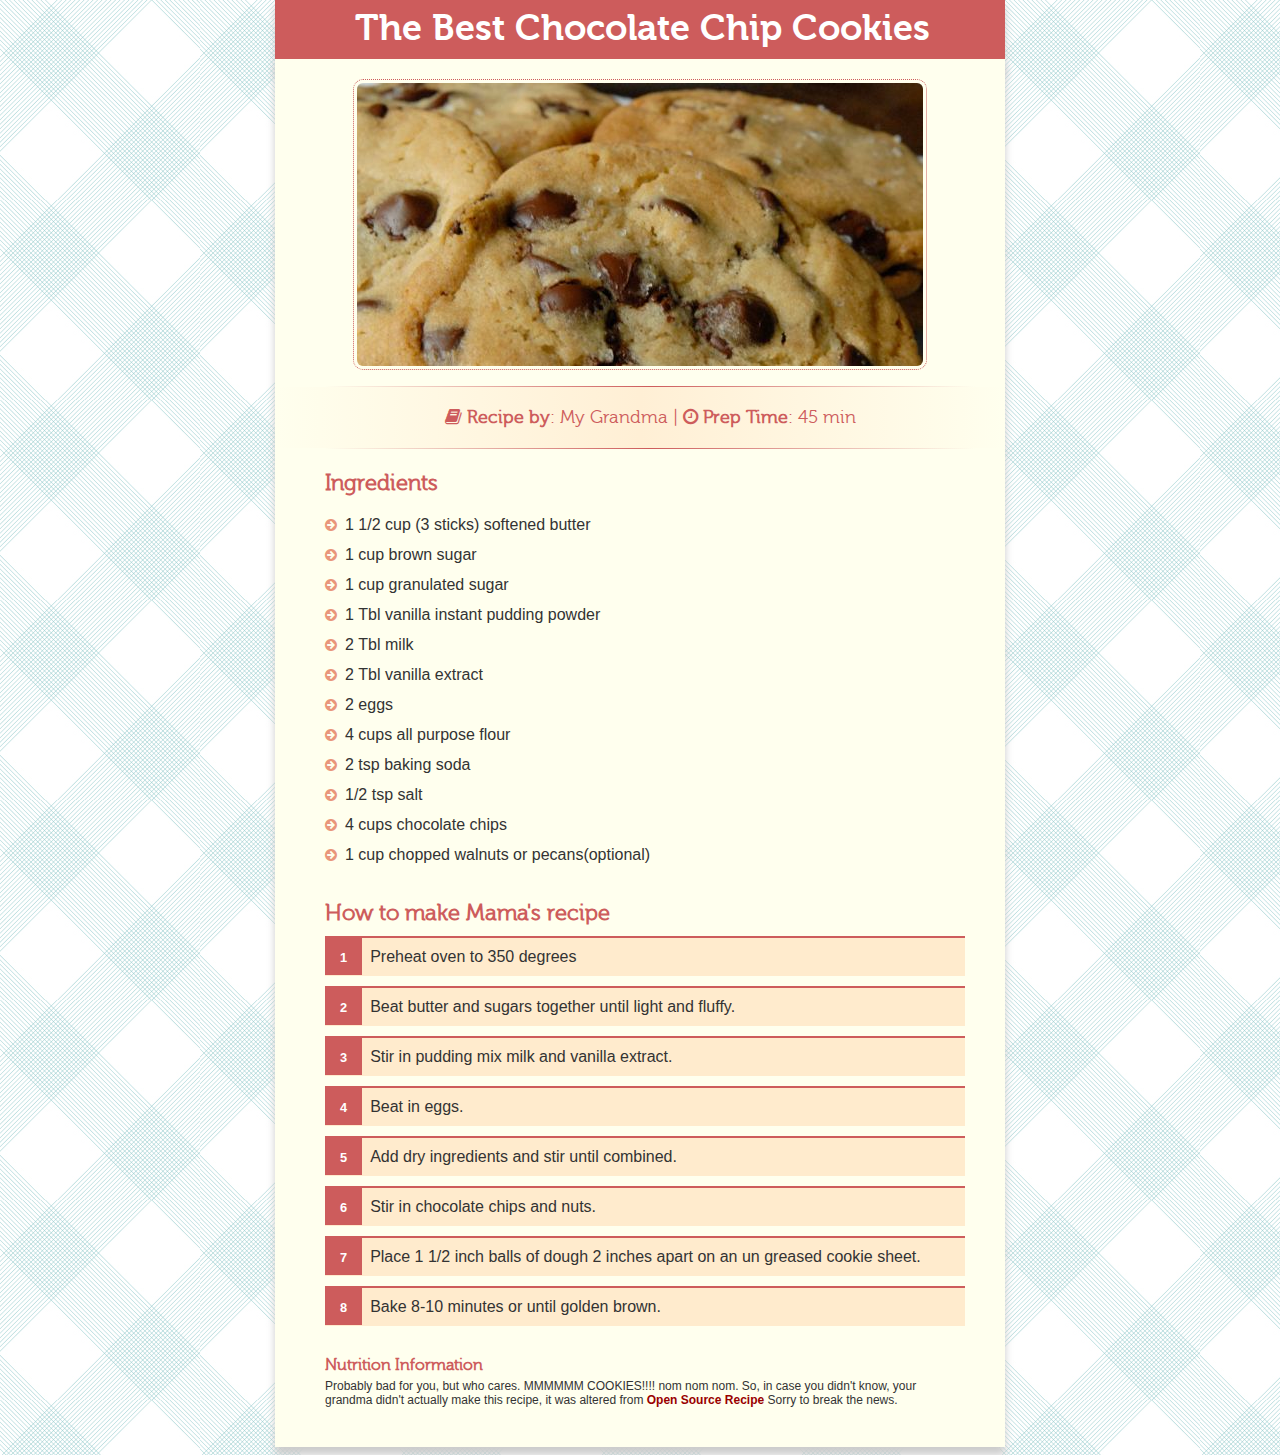
<file: cookie_recipe/index.html>
<!DOCTYPE html>
<html>
  <head>
      <title> Grandma's Special Cookies </title>
      <link rel="stylesheet" type="text/css" href="recipe-styling.css">
      <link rel="stylesheet" href="http://cdnjs.cloudflare.com/ajax/libs/font-awesome/4.4.0/css/font-awesome.min.css">
  </head>

  <body>
<!--Recipe Title-->
    <div id="recipetitle">The Best Chocolate Chip Cookies</div>

<!--Cookies image-->
    <div id="page-wrap">
      <header>
        <img src="images\cookies.jpg">
      </header>

<!--Recipe by & Prep time-->
<hr class="style-one">
    <p class= "spacebefore">
      <i class="fa fa-book"></i><b> Recipe by</b>: My Grandma    | <i class="fa fa-clock-o"></i><b> Prep Time</b>: 45 min
    </p>
<hr class="style-one">

 <!--Ingredients section below-->
  <h3>Ingredients</h3>
    <ul>
      <li>1 1/2 cup (3 sticks) softened butter</li>
      <li>1 cup brown sugar</li>
      <li>1 cup granulated sugar</li>
      <li>1 Tbl vanilla instant pudding powder</li>
      <li>2 Tbl milk </li>
      <li>2 Tbl vanilla extract</li>
      <li>2 eggs</li>
      <li>4 cups all purpose flour</li>
      <li>2 tsp baking soda</li>
      <li>1/2 tsp salt</li>
      <li>4 cups chocolate chips</li>
      <li>1 cup chopped walnuts or pecans(optional)</li>
    </ul>

<!--Recipe Method below-->
<h3>How to make Mama's recipe</h3>
    <ol class="custom-counter">
      <li>Preheat oven to 350 degrees</li>
      <li>Beat butter and sugars together until light and fluffy.</li>
      <li>Stir in pudding mix milk and vanilla extract.</li>
      <li>Beat in eggs.</li>
      <li>Add dry ingredients and stir until combined.</li>
      <li>Stir in chocolate chips and nuts.</li>
      <li>Place 1 1/2 inch balls of dough 2 inches apart on an un greased cookie sheet.</li>
      <li>Bake 8-10 minutes or until golden brown.</li>
    </ol>

<!--Nutritional info below-->
<h6> Nutrition Information </h6>
<p class="nutri">
    Probably bad for you, but who cares. MMMMMM COOKIES!!!! nom nom nom. So, in case you didn't know, your grandma didn't actually make this recipe, it was altered from <a href="http://www.opensourcefood.com/people/Amanori/recipes/mamas-recipe-the-best-chocolate-chip-cookies" target="_blank">Open Source Recipe</a>
    Sorry to break the news.
</p>

    </div>
  </body>
</html>
</file>
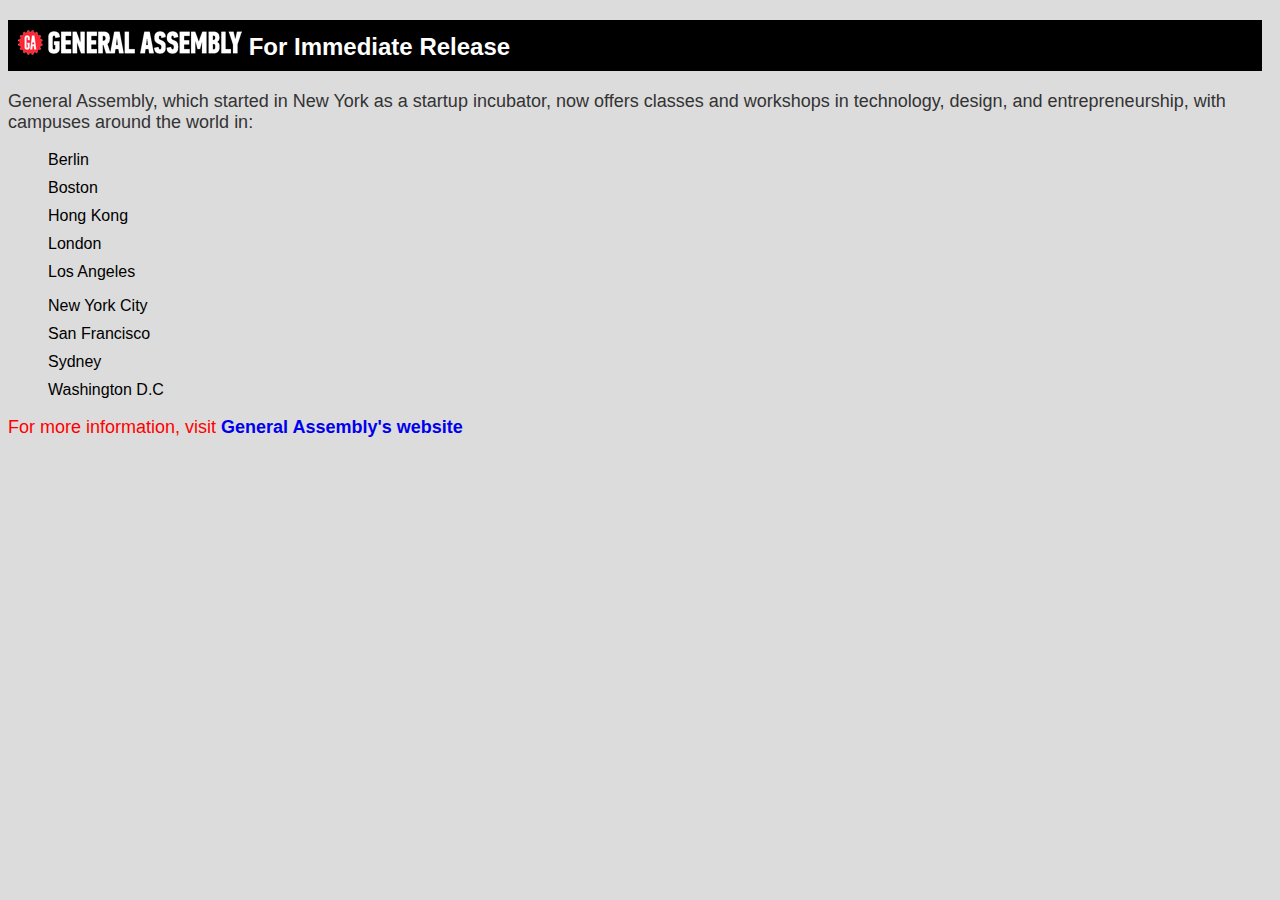
<file: ga_press_release/index.html>
<!DOCTYPE html>

<html>
	<head>
		<title> My first webpage </title>
		<link rel="stylesheet" type="text/css" href="styling.css">
	</head>

	<body>
		<header>
			<h2>
			<img src="[data-uri]%2BahN6jCgoQgMTPz88H9oEEwO1XEUj6A6FRtPI9JMsKVKg%2FBZ1HZUOxasuQPBtQrPJewc7AJHiNiCQ%2BATJQB5putKH8JP8IRBWojgdRKLlay672l1XNC5v1qB6PUZECUTE9U8cMR%2BLMun1eSy%2B%2B6lShoCQ%2BKmw5bkmXbdJSQ5pE06kdFaIADv3QVJH6m%2F4kc5wYqpfM4z0vQoGpslqPS%2BKgqOpmJNHvh5LB4d4WVL0cJEYMqqNkIzFCUjU1b6wOQJtPh0K9dmNRrMYl9BhaB826DUL6fF%2BRhOedKjuQNu8PpMwG8H9kLfIZnQZ0QrchbVCq9nWUa9AM%2FRGQxBMgIs2ij7BnE6UgoeD0AN6SizqqtXMUhMSYquZ7zHo%2BeMtTCkFHXXo3zbkEJlHC03PSOW3p1lSdNxSRxAfB6CLpXHN48cLQGHoPe1ZSeLVNejoHe%2B5TIxKjLbxlH4WiV2p9EIlFZHqsumPNrAOc842OUHG1v22qN5vEiEUf1HwXiZGfdBab4T%2FWPgiJXKVuIkkmIG1uIFUOICn%2FTpaZSP%2BdOieQJtevD7JgxcPYuTMwiSsgEC2Ee05SWApK1%2BEtOSwP9StlJjHGq%2FlWs54H3nKHQtBeeMsQEiUTfSadB5aPq5rqPKYIJD6IQ29I5wMlsPRHwz2rKKDpp6S7cE8Z028Jb%2FnZzjkASZY8f7xvEcv%2Fj2vbtm3btm3bto2ZtW3O2baNWc7t7Py%2Fvxfd39h7l5FvpqqvO3gZkYtXT11Vn8qszKp3iQB%2BK46%2FR2vrE9pNucdClg1FwvKYHoqPelqUbxbPOyDKv3QNTKNFWYyj%2BZ5dfBVI3vZLpDj6q3NBrZZv%2B%2BHKXQLIVhjI6miOYn8GL3sRf5lzDo852rjzrRpA8o1AygMOMI76vJSui5lwtLQAsJLHqLo4hAB%2BYwMgQSskGqwldIklnGEBkO7n%2F0MIjzUR5xZiRzQRThuwBWZyl9AOhJlcVQCkEBQq73vWCkBd3uczTQBsr1jSSizbp1jzRP4LZwCJ0G7AMjTocAv1273kdzVzFQfqtgbWbAF2RQD9xwB5SgH5HC1RDVi4Bli7DWjdyw%2BhA2XAElZuchoNO0ah75iJ8QVoaBGkvO3oK8rxjY4%2BJwGkS%2FS5oqU4P5HyJd0pWwB%2FlM9g50muABjDcq3TThINNgfe0iOMAI6HtwwV52od9QMP13spXe0PlcHnsuKi3eccuZ82wCl1vo%2BWTgNwo3jvAmwLIwD5LofYB%2BWgVN4QwLTsK24ZzbLXxfH5jvoCF248nBFVmjwIAOaAlKckULE%2B8MU34lbTgSwFgQZtXa%2BwN2AJXe6p3x2t0eoTnIn6h6M%2BTek%2Fu%2BUrR9NQvxZlL3De8pE4foSjk9REjo6DLg2DALCn8owUPP%2BWODeK5eWU%2BUekaLAz8JY1YQQwEt6yU5y7QZQ%2FcDQfwflMlK2je%2FtEHF%2FJe00Xx%2BM4V%2BytdPoKSp0np0unAfiDo%2Bld7z0ZFEMA3%2BfxPIp73t4QQK1ut7NOHmmW0YeAS5gY7QZNRaEKAYCyFwWGToJfXnTAXU9Wrt5xACwEdHG57CcvOefTPaX6LWHn4V1kdEzoNvGiJ4UvfY2dcDgtWjJaQL1DS%2FUGcHMQAHbUn6ECeMdVtkaUvQEGOWiJP4G33AoTgIk4oHnPuTmXo66TgRrX4LObwat1rKPstDyx4pohPL8y52uHHR3jaFX%2BhgEKgMX099cBpHRxBZneswTwA1fbvCitlQWA7ZQ276B4esmeAZjnQyRDy36LULA8ASwCTJoHv6zeATRqy671IpC5IDBhFp7Jy28SPFdwxgncoMeYsT4gie6CqgAeFyFbn9DkCoAHggDwRzbiSgsAO1kDqLt674MVz856HxT%2Bth9BIZypwgBgOhF5jRHucjQjel4W8DeWe7VTEVo2tyxywZ9cuWaQAmDxIAA86gL9aRAA%2Bji4fC49IAsA0wrPJ5rGRXsHh4XeYzqgWosXUbwaXUgCOJFTtHW7geadgadxwPWoAICrtrpmVd%2FASVME3E53kKZkzTjUaB2FDkOrOuqT6g2gpyYPhQWktGanMAWwvSGA0nJdFmWH3Pk%2FEQh5WYTtnzAAEmoAq4jOeU10rDgGyHzUeRDCa8p4As6BREA%2BUo1UegNYJAgAf2X5QlAsAPyYudb5iptcyhRA6n75e4T7WeEPAHuNe%2Bqf8xE%2BSAA3RzjHygItuwJ1WgLZnLJjruDS%2FYdAzWbPoqHUQLCmSGWg09AFjvqEhgRANvQNoSsNANzHgIEpgO8pz8nvAeDbzB%2FtVCKN612%2FZ6Io20JA3dIuDAAOEfe5zLp3Sx%2BRyNYkhnna5rRsJnPb9xl8y6IAKOVlpc5L0Op6AQgGdF4JAsCnwiNx98vElgC2gSZKPtqBYVJNVG56DAXK6QBuiQQy5vfP%2FfzH8zrlUa8CbmnTC8gl5oFOsh412%2BxArxm5HPVJVQA8yhHyFEdYtw5hI5ukIW4aAPi1EqK2TUOUEQCaSPt4ckbTOKcSnSXkAK6CS5jjmySDKSJpL99Vyl6e56NWFIEMrf67CQBNpCYH4m%2BFdXlNRLpjrAHU5SKYx7MEMI37HbX5JJVR0ClLWqAkXVDNAlZtDLTtCdRqEQiwfPUtcOtFYM02IOZ3YOSUwDVuF7RsLWBdRAVHfZoqAB7hj32kvPRqizzgFQ1ABgYeCNfirwBY2hLAN10pkGRKuHuwkjo5FwYAb4j7TFbycLdFAC09E%2B3xSYSAsKF0RRWLU8MSwOoKgOwfar%2F5kG5psAC%2Bx3a2A9DbC4gFUxqGFpBzwMs3AuPM8QtAhfrAvUdAx%2F7Av3MC7zlMLN8UcE3tLaAGYLTy4sstALzrAeCv7CS62ANY1hRAdoSCYtnSA7l6hxC65TN6BaEC8D9K523maGPl3mnEtUkJ6jvwlubKGs9I5gG9EuvPWQBYywPAAXRvpWyjtTV1QX%2FxWPGUPggAB6hLDBlpNZ8Drt0FLN9Mb%2Fg80LjTH9HPvUeBJ7FA5DEBYFBzwCOu3FKsCYDsDHOF9vYA8D6jmTFBAHhMeU5mDwBjldE4QjROdREIecrO1Uy5V74QAlhKydE1Jvwy8FBOuweteGvO0aSs1a5hRHOpEpmM5qCrJeK3KHWe0yMR34qBDy1%2F%2B51FECYDXWPZR3rZAsh3va95clSTKCgBbNWXiJwBeo9UYmJRQK6SoYiCPsco2m1DAPdZREFjmKN6IQgAW1lEQa8rc6rvhEWRjR%2FHc37QloaFEMDuEMKUxE%2FK8b4J3Cuzst5zUwLXLFGS%2BmklgPzd%2BSyioM1onWX9lKRVM0tDMNiiBHHmBgFgGtatthCcapIHXLkdaNELfjl8Bpi%2BmLicA7oNp4P1KbhoO1R5wCsGANrmAX9np5kASpjygFeZRI6NJ6K5HeYyNYQALoW5rFeuTyFyf3Kes1GzmK75ZC0JGo%2F1%2FIt5wFas8zjRnuloZW0T8XKQnhUEgOkU%2BJcrAHIlTIchXAlDAEdy1dCNF4CttO4RJ4BNe5haXQuUqQk8fOw8JjowN2QuMMiVMEeDADDSBkC6BVnl%2FCvEK2FucyR9ycMNTcQR1lSOxAPgPy0BPANzOc%2F2q8GUyVF20kgZlBDR07S0RhsY8PnKtSC5pmL5q9DFC3olDOsmOZ9FwXRH%2FxEkgM8bArgpBADKtaDcBVG7pXO5iCQPnABcZn8bN9MBrizwLb2XZp2ZijBeC7rNY3lOEqUCVkoAbdeCEsB8cl9XCNeCypUwK5S1iv9mw%2FymRWipMnf4PkFop9wvs9d7KZpaWfr2xPVcGSj5nB34dSX3mobwy%2FZY7bGfchXfYZp0QRkY6me%2FFlT1UPa7fk813jvaci1obmUqMMMDwO16%2FVsCqO%2BGcCBs0R3YuAPYyd0QeUsHXNM1W%2F1JeX%2FwZur8wK6Ias0Crqf5boitstLZmaOUFMEcAaDdbggJIKNuId4NIQGsocDU0tHC7Pjy92WjSnBjCFprJWr3pfJepz0ALKgEF9a4njtbuX8euqJSXvSYS0%2Fmu8Ya7ob4mZD3t98NoQL4b%2FD3cCDPaAHgfQ7oX%2BgL%2BFUA7yvvGEUI05gB6L0fMLAlKavYD5ijaGD3gwMfF2475fy%2F3X7ArjCXerQC9vsBNQAZoQrxfkAJYGqlMXfQndXC6z5qLw9r0AJm8roHgG0TWBhQzyP41AjmUoUd%2Fx2YyTExIFrsBzSao2eyANBLPqLVlQCqwndLaQqgzY54ash2xP%2BDZj8hOcmOHvSOeAkgNSIsO%2BIJIAeMfYpbd0TuuhYBh%2FKgiDxXU5jJKx6dcYECdnVXeUnFYi9lvd82hCmxa776BIoI76Wi7Y74sAJovyNeky9tALT%2FJkzRqn%2F%2BJszwaYFvwjTqHMw3YUrSlfOSg7QkQX8TRkgBuV4vxN%2BEkQC0RsISLaKZeZV82Q4LC%2FiOR2c8pbu28X6f5gLLcjFKDYtvwnQVOTi5FK1FCL8J0y2eVElsGL8Jo8lPBDCt4vKvTRhAy6%2BiMdUQ9FfR2Inrhv%2BraOhMq%2BujpqI7GNKvoolG%2B4dyXTfx%2Fyag5aAmkr%2BTLmgWw%2Fdq7NEZm4nz2tG6edavWGj9HF3l4Wwjk6%2BipWc9Lef5S1jnof4qWk7t%2BexbHcL4VTRNW%2FMdkylfQSujA%2BitYfwu6N%2F6t%2F6t%2FwPvmwziu4cmOAAAAABJRU5ErkJggg%3D%3D">
			For Immediate Release</h2>
		</header>
		<p>
			General Assembly, which started in New York as a startup incubator, now offers classes and workshops in technology, design, and entrepreneurship, with campuses around the world in:
		</p>

		<ul>
			<li> Berlin </li>
			<li> Boston </li>
			<li> Hong Kong </li>
			<li> London </li>
			<li> Los Angeles </li>
		</ul>

		<ul>
			<li> New York City </li>
			<li> San Francisco </li>
			<li> Sydney </li>
			<li> Washington D.C </li>
		</ul>

		<p class ="highlighttext">
			For more information, visit <a href="https://generalassemb.ly/" target="_blank"> General Assembly's website </a>
		</p>
	</body>
</html>
</file>
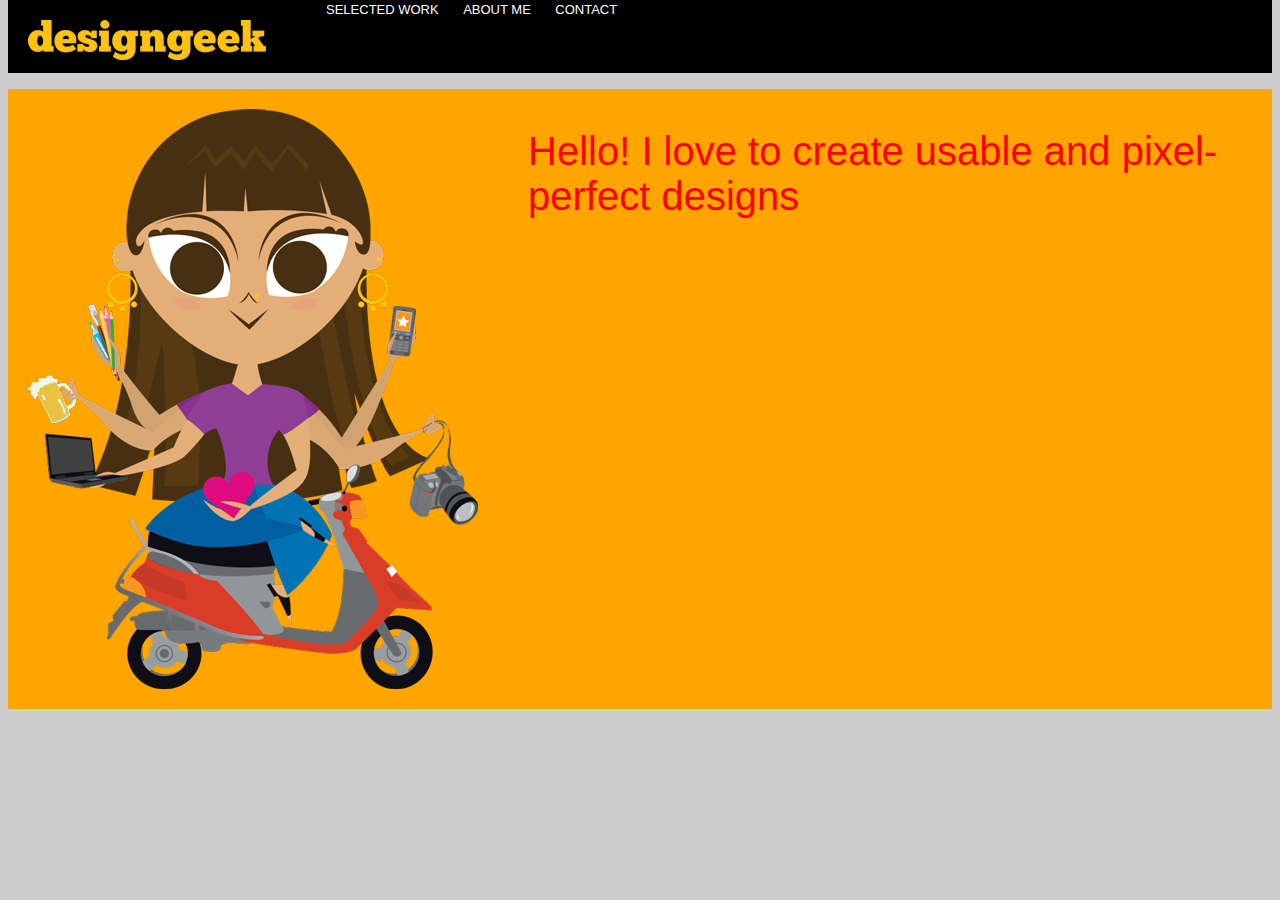
<file: assignment/portfolio/index.html>
<!DOCTYPE html>
<html>
  <head>
      <title>Designgeek Portfolio </title>
      <link rel="stylesheet" type="text/css" href="portfolio-styles.css">
  </head>

  <body>
    <!--This is the top header section-->
    <div class="headertop">
      <ul id="nav">
        <span id="logo"><img src="images\logo.png"> </span>
        <li><a href="selected-work.html">SELECTED WORK</a></li>
        <li><a href="about-me.html">ABOUT ME</a></li>
        <li><a href="contact.html">CONTACT</a></li>
      </ul>
    </div>
    <!--This is the content section-->
    <div class="content">
      <img src="images\designgeek.png">
      <p id="intro">
          Hello! I love to create usable and pixel-perfect designs
      </p>
    </div>

  </body>
</html>
</file>
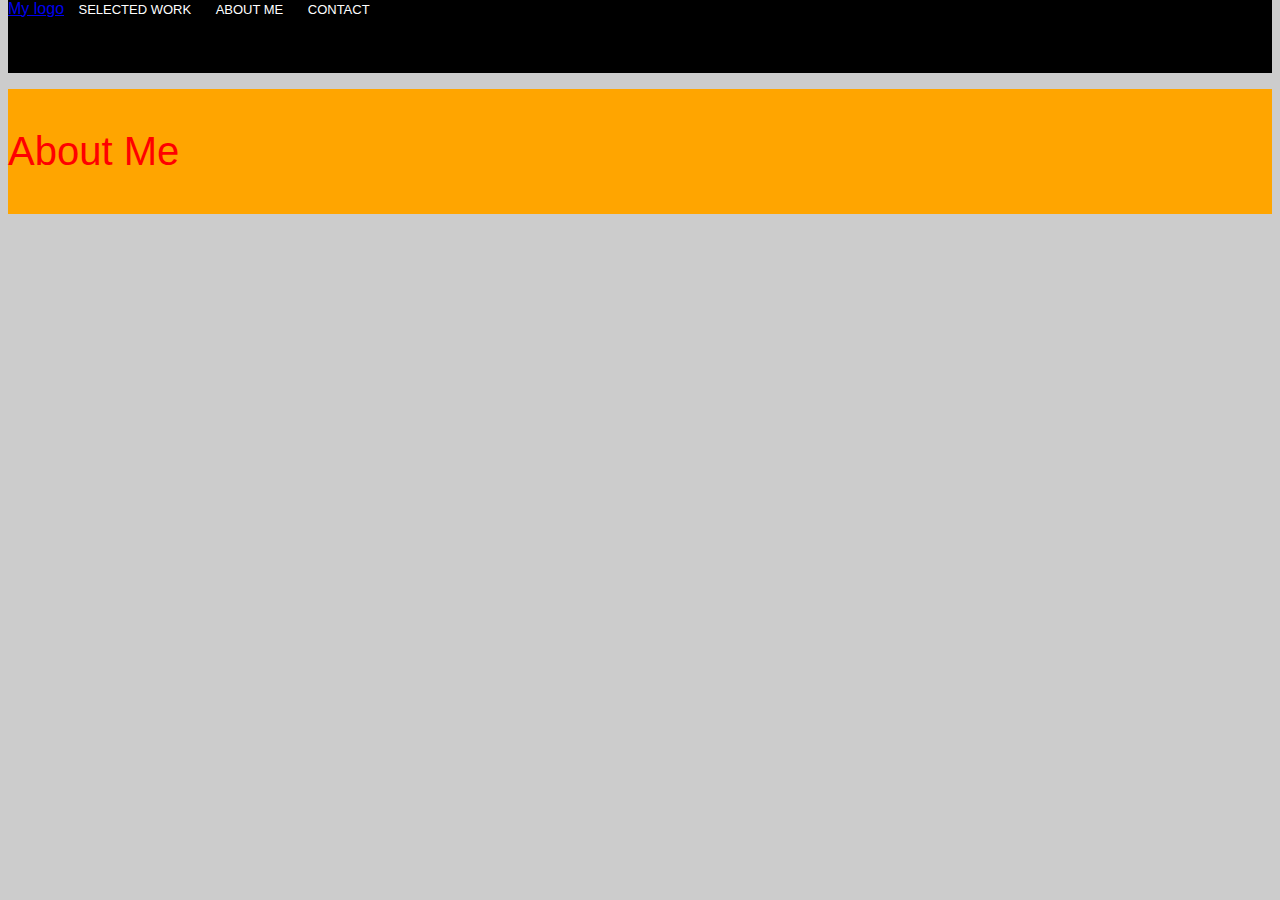
<file: assignment/portfolio/about-me.html>
<!DOCTYPE html>
<html>
  <head>
      <title>Designgeek About</title>
      <link rel="stylesheet" type="text/css" href="portfolio-styles.css">
  </head>

  <body>
    <!--This is the top header section-->
    <div class="headertop">
      <ul id="nav">
        <span id="logo"><a href="index.html">My logo</a></span>
        <li><a href="selected-work.html">SELECTED WORK</a></li>
        <li><a href="about-me.html">ABOUT ME</a></li>
        <li><a href="contact.html">CONTACT</a></li>
      </ul>
    </div>
    <!--This is the content section-->
    <div class="content">
      <p id="intro"> About Me </p>
    </div>

  </body>
</html>
</file>
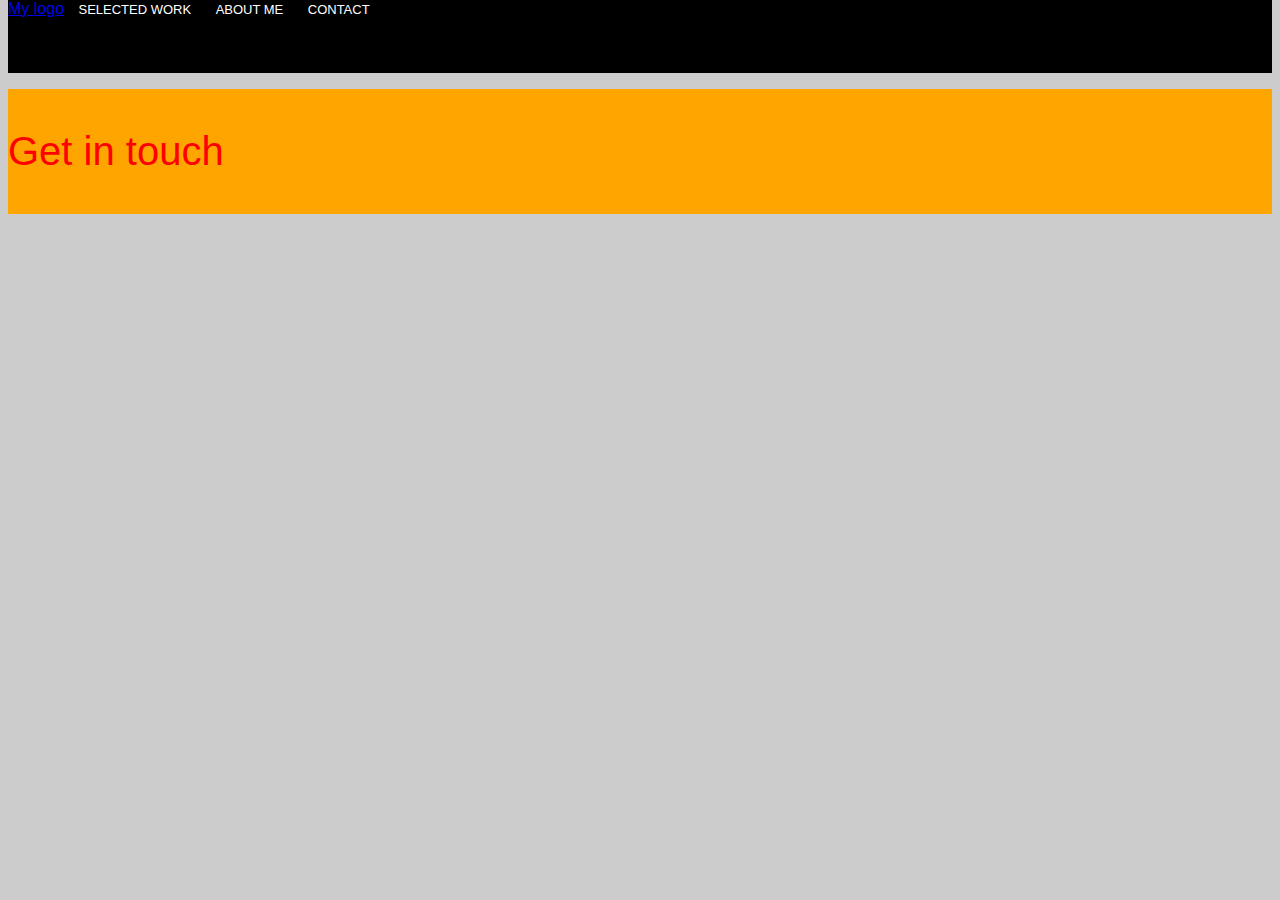
<file: assignment/portfolio/contact.html>
<!DOCTYPE html>
<html>
  <head>
      <title>Designgeek Contact</title>
      <link rel="stylesheet" type="text/css" href="portfolio-styles.css">
  </head>

  <body>
    <!--This is the top header section-->
    <div class="headertop">
      <ul id="nav">
        <span id="logo"><a href="index.html">My logo</a></span>
        <li><a href="selected-work.html">SELECTED WORK</a></li>
        <li><a href="about-me.html">ABOUT ME</a></li>
        <li><a href="contact.html">CONTACT</a></li>
      </ul>
    </div>
    <!--This is the content section-->
    <div class="content">
      <p id="intro"> Get in touch </p>
    </div>

  </body>
</html>
</file>
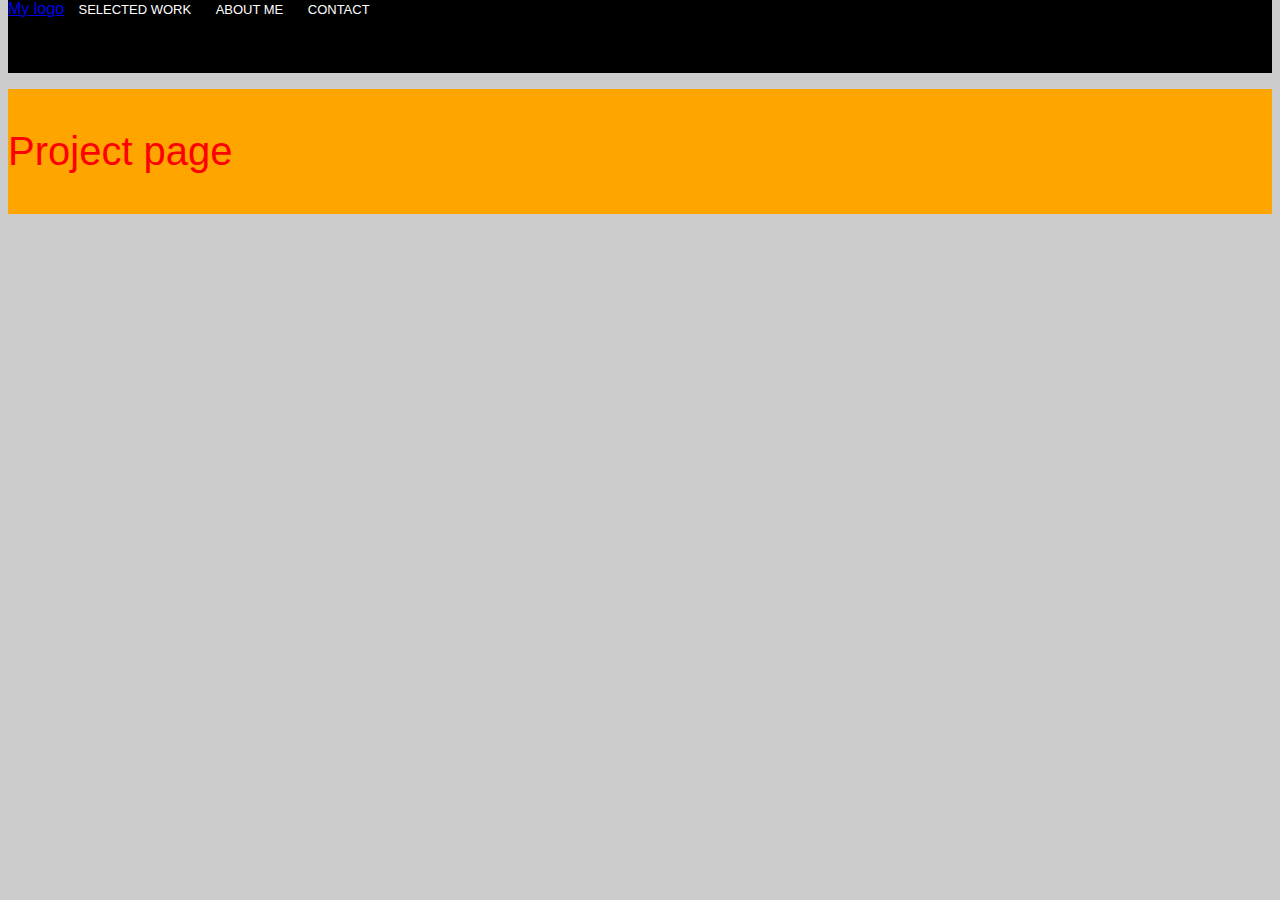
<file: assignment/portfolio/selected-work.html>
<!DOCTYPE html>
<html>
  <head>
      <title>Designgeek Work</title>
      <link rel="stylesheet" type="text/css" href="portfolio-styles.css">
  </head>

  <body>
    <!--This is the top header section-->
    <div class="headertop">
      <ul id="nav">
        <span id="logo"><a href="index.html">My logo</a></span>
        <li><a href="selected-work.html">SELECTED WORK</a></li>
        <li><a href="about-me.html">ABOUT ME</a></li>
        <li><a href="contact.html">CONTACT</a></li>
      </ul>
    </div>
    <!--This is the content section-->
    <div class="content">
      <p id="intro"> Project page </p>
    </div>

  </body>
</html>
</file>
<file: cookie_recipe/recipe-styling.css>
@font-face {
    font-family: 'museo300';
    src: url('fonts/museo300-regular-webfont.eot');
    src: url('fonts/museo300-regular-webfont.eot?#iefix') format('embedded-opentype'),
         url('fonts/museo300-regular-webfont.woff2') format('woff2'),
         url('fonts/museo300-regular-webfont.woff') format('woff'),
         url('fonts/museo300-regular-webfont.ttf') format('truetype'),
         url('fonts/museo300-regular-webfont.svg#museo300') format('svg');
    font-weight: normal;
    font-style: normal;
  }

@font-face {
    font-family: 'museo500';
    src: url('fonts/museo500-regular-webfont.eot');
    src: url('fonts/museo500-regular-webfont.eot?#iefix') format('embedded-opentype'),
         url('fonts/museo500-regular-webfont.woff2') format('woff2'),
         url('fonts/museo500-regular-webfont.woff') format('woff'),
         url('fonts/museo500-regular-webfont.ttf') format('truetype'),
         url('fonts/museo500-regular-webfont.svg#museo500') format('svg');
    font-weight: normal;
    font-style: normal;
}

@font-face {
    font-family: 'museo700';
    src: url('fonts/museo700-regular-webfont.eot');
    src: url('fonts/museo700-regular-webfont.eot?#iefix') format('embedded-opentype'),
         url('fonts/museo700-regular-webfont.woff2') format('woff2'),
         url('fonts/museo700-regular-webfont.woff') format('woff'),
         url('fonts/museo700-regular-webfont.ttf') format('truetype'),
         url('fonts/museo700-regular-webfont.svg#museo700') format('svg');
    font-weight: normal;
    font-style: normal;
}

@font-face {
    font-family: 'FontAwesome';
    src: url('fonts/fontawesome-webfont.eot');
    src: url('fonts/fontawesome-webfont.eot?#iefix') format('embedded-opentype'),
         url('fonts/fontawesome-webfont.woff2') format('woff2'),
         url('fonts/fontawesome-webfont.woff') format('woff'),
         url('fonts/fontawesome-webfont.ttf') format('truetype'),
         url('fonts/fontawesome-webfont.svg') format('svg');
    font-weight: normal;
    font-style: normal;
}

a {
  color: #900;
  font-weight: bold;
  text-decoration: none;
}

a:hover{
  background-color: yellow;
}

body {
  background-image: url("images/plaid-small.jpg");
  font-family: helvetica;
}

.custom-counter {
  margin: -20px;
  padding: 0;
  list-style-type: none;
}

.custom-counter li {
  counter-increment: step-counter;
}

.custom-counter li::before {
  content: counter(step-counter);
  margin-right: 8px;
  font-size: 80%;
  background-color: #CD5C5C;
  color: white;
  font-weight: bold;
  padding: 12px 15px 10px 15px;
}

h3{
  font-family: 'museo300',sans-serif;
  font-size: 22px;
  color: 	#CD5C5C;
  margin-top:40px;
  margin-bottom: 30px;
}

h6{
  font-family: 'museo300',sans-serif;
  font-size: 16px;
  color: 	#CD5C5C;
  margin-top:50px;
  margin-bottom: 18px;
  padding-bottom: 5px;
}

hr.style-one {
    border: 0;
    height: 1px;
    width: 650px;
    background: #333;
    background-image: linear-gradient(to right, #ffe, #CD5C5C, #ffe);
    margin-bottom: -18px;
    margin-top: -18px;
}

img {
  padding: 3px;
  border :1px dotted #CD5C5C;
  border-radius: 10px;
  background-color: #FFE;
  margin-bottom: 30px;
}

#page-wrap {
  background-color: #FFE;
  box-shadow: 0px 8px 8px 0px #ccc;
  font-family: helvetica, sans-serif;
  width: 630px;
  padding: 20px 50px 10px 50px;
  margin: 0px auto;
}

.nutri {
  color: #333;
  font-size: 12px;
  margin: -18px 0px 30px 0px;
}

ol {
  color: #333;
}

ol li {
  background-color: #FFEBCD;
  margin: 10px 10px 0px 20px;
  border-top: 2px solid #CD5C5C;
  padding: 10px 10px 10px 0px;
}

ul{
  color: #333;
  margin: -10px 0px -15px -40px;
  list-style: none;
}
ul li{
  padding: 0px 0px 12px 0px;
}

ul li::before {
  font-family: 'FontAwesome';
  content: "\f0a9";
  font-size: 14px;
  margin: 0px 8px 0px 0px;
  color: #E9967A;
}

.recipe {
  color: grey;
}

.spacebefore {
  color: #CD5C5C;
  font-size: 18px;
  font-family: 'museo300','FontAwesome';
  background-image: linear-gradient(to right, #ffe, #FFEFD5, #ffe);
  padding: 20px 0px 20px 170px;
  width: 560px;
  margin-left: -50px;
}

#recipetitle {
  color: white;
  font-size: 36px;
  font-family: 'museo700', sans-serif;
  background-color: #CD5C5C;
  box-shadow: 0px 8px 8px 0px #ccc;
  width:650px;
  margin: -10px auto;
  padding-left: 80px;
  padding-top: 10px;
  padding-bottom: 20px;
}

header {
  text-align: center;
}
</file>
<file: ga_press_release/styling.css>
h2 {
  color: white;
  background-color: black;
  font-family: helvetica;
  padding: 10px 10px 10px 10px;
}
body{
  background-color: gainsboro;
  font-family: helvetica;
}
p {
  color: #333333;
  font-size: 18px;
}

li{
  margin: 0px 0px 10px 0px;
  list-style-type: none;
  width: 200px;
}
a{
  text-decoration: none;
  font-weight: bold;
}
header {
  background: black;
  color: white;
  margin: 0px 10px 10px 0px;
}

.highlighttext {
  color: red;
}
</file>
<file: assignment/portfolio/portfolio-styles.css>
body {
  font-family: helvetica, sans-serif;
  background-color: #ccc;
}

.content {
  width: 100%;
  margin: 0 auto;
  display: flex;
  align-self: flex-start;
  background-color: orange;
}

.headertop {
  width: 100%;
  margin-top: -16px;
}

img {
  display: flex;
  justify-content: center;
  padding: 20px;
  margin-right: 30px;
}

#intro {
font-size: 40px;
color: red;
display: flex;
}

/* Navigation style starts here */
#nav {
background-color: #000000;
list-style: none;
padding: 0px 10px 55px 0px;
}

li {
display:inline;
font-size: 13px;
}

li a {
color: white;
text-decoration: none;
padding: 10px;
}

li a:hover {
  text-decoration: none;
  font-weight: bold;
  color: black;
  background-color: yellow;
  border-radius: 15px;
}

#logo img {
  float: left;
  display: inline;
}

/* Navigation style ends here */
</file>
